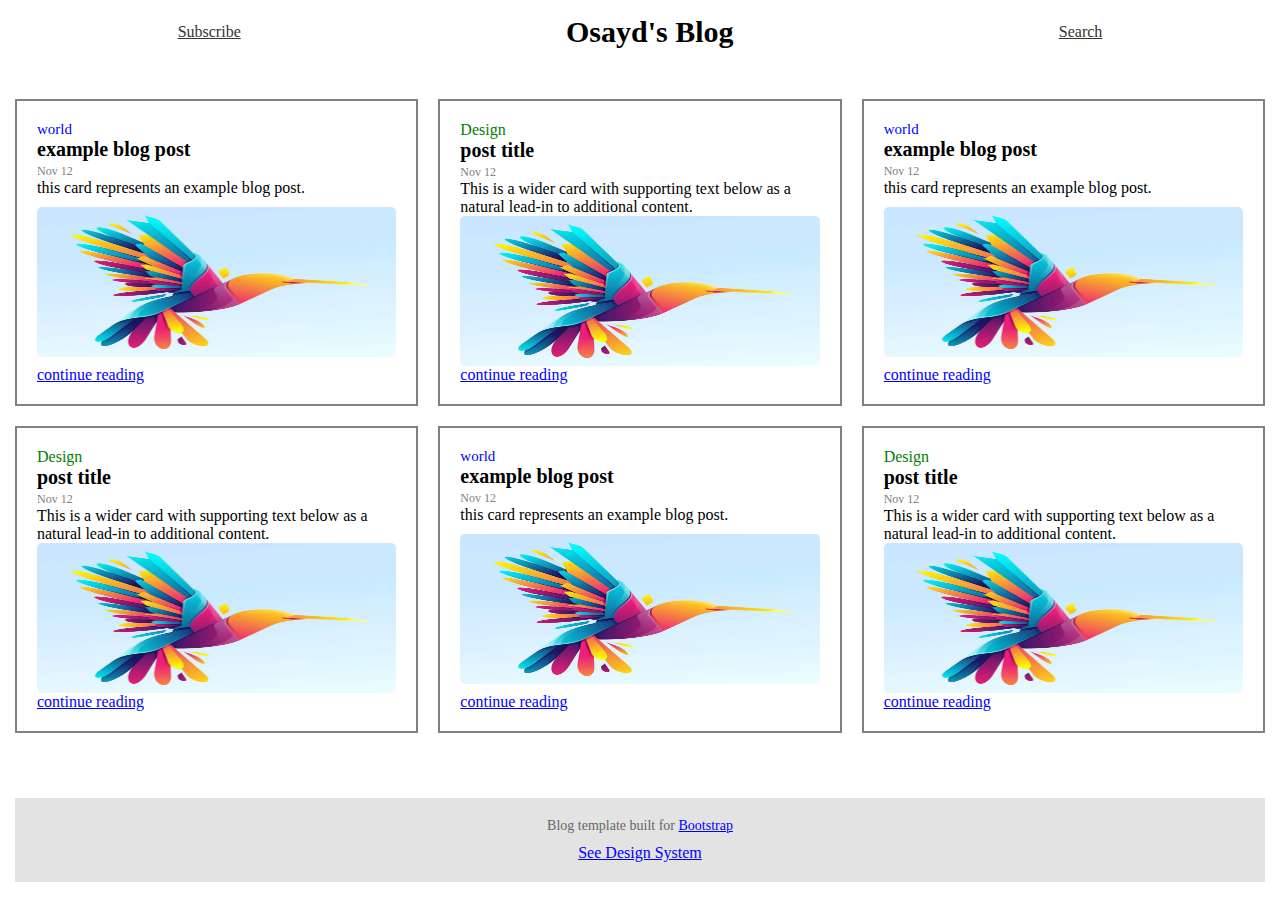
<file: index.html>
<!DOCTYPE html>
<html lang="en">
<head>
    <meta charset="UTF-8">
    <meta name="viewport" content="width=device-width, initial-scale=1.0">
    <link rel="stylesheet" href="./assets/css/main.css">
    <title>Document</title>
</head>
<body>
    <main>
        <div class="container">
            <nav class="navbar">
                <ul>
                    <li><a href="#">Subscribe</a></li>
                    <li class="title">Osayd's Blog</li>
                    <li><a href="#">Search</a></li>
                </ul>
            </nav>
            <section class="blogs size">
                <div class="blog">
                    <div class="info">
                        <p class="world">world</p>
                        <h2>example blog post</h2>
                        <span class="date">Nov 12</span>
                        <p>this card represents an example blog post.</p>
                    </div>
                    <img src="./assets/imgs/sample.jpg" alt="sample">
                    <a href="./assets/pages/page1.html" class="btn">continue reading</a>
                </div>
                <div class="blog size">
                    <div class="info">
                        <p class="Design">Design</p>
                        <h2>post title</h2>
                        <span class="date">Nov 12</span>
                        <p>This is a wider card with supporting text below as a natural lead-in to additional content.</p>
                    </div>
                    <img src="./assets/imgs/sample.jpg" alt="sample">
                    <a href="./assets/pages/page2.html" class="btn">continue reading</a>
                </div>
                <div class="blog size">
                    <div class="info">
                        <p class="world">world</p>
                        <h2>example blog post</h2>
                        <span class="date">Nov 12</span>
                        <p>this card represents an example blog post.</p>
                    </div>
                    <img src="./assets/imgs/sample.jpg" alt="sample">
                    <a href="./assets/pages/page3.html" class="btn">continue reading</a>
                </div>
                <div class="blog size">
                    <div class="info">
                        <p class="Design">Design</p>
                        <h2>post title</h2>
                        <span class="date">Nov 12</span>
                        <p>This is a wider card with supporting text below as a natural lead-in to additional content.</p>
                    </div>
                    <img src="./assets/imgs/sample.jpg" alt="sample">
                    <a href="./assets/pages/page4.html" class="btn">continue reading</a>
                </div>
                <div class="blog size">
                    <div class="info">
                        <p class="world">world</p>
                        <h2>example blog post</h2>
                        <span class="date">Nov 12</span>
                        <p>this card represents an example blog post.</p>
                    </div>
                    <img src="./assets/imgs/sample.jpg" alt="sample">
                    <a href="./assets/pages/page5.html" class="btn">continue reading</a>
                </div>
                <div class="blog size">
                    <div class="info">
                        <p class="Design">Design</p>
                        <h2>post title</h2>
                        <span class="date">Nov 12</span>
                        <p>This is a wider card with supporting text below as a natural lead-in to additional content.</p>
                    </div>
                    <img src="./assets/imgs/sample.jpg" alt="sample">
                    <a href="./assets/pages/page6.html" class="btn">continue reading</a>
                </div>
            </section>
            <footer>
                <p>
                    Blog template built for <a href="#">Bootstrap</a>
                </p>
                <a href="#">See Design System</a>
            </footer>
        </div>
    </main>
</body>
</html>
</file>
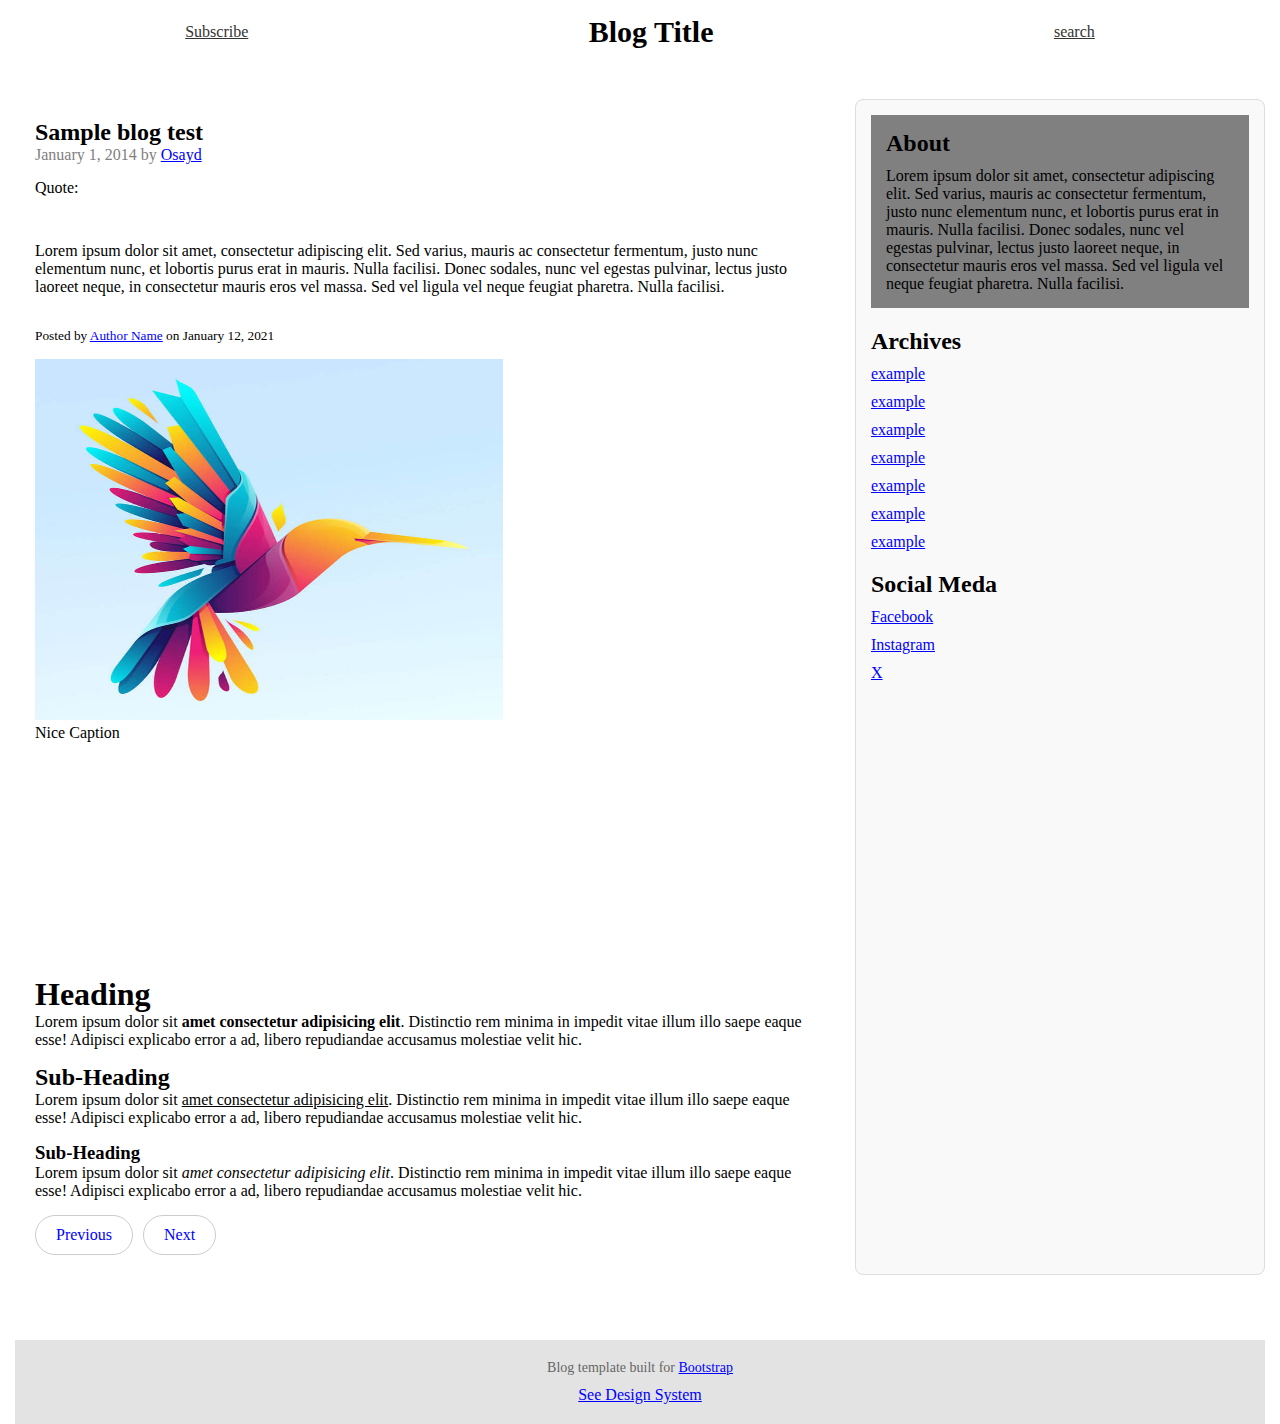
<file: assets/pages/page1.html>
<!DOCTYPE html>
<html lang="en">
<head>
    <meta charset="UTF-8">
    <meta name="viewport" content="width=device-width, initial-scale=1.0">
    <link rel="stylesheet" href="../css/main.css">
    <title>Blog Details</title>
</head>
<body>
    <div class="container">
        <nav class="navbar">
            <ul>
                <li><a href="#">Subscribe</a></li>
                <li class="title">Blog Title</li>
                <li><a href="#">search</a></li>
            </ul>
        </nav>
        <div class="blog-details">
            <section class="start">
                <div class="title">
                    <h2>
                        Sample blog test
                    </h2>
                    <span>
                        January 1, 2014 by <a href="#">Osayd</a>
                    </span>
                </div>
                <p> Quote:</p>
                <p><blockquote cite="www.google.com"></blockquote>
                     Lorem ipsum dolor sit amet, consectetur adipiscing elit. Sed varius, mauris ac consectetur fermentum, justo nunc elementum nunc, et lobortis purus erat in mauris. Nulla facilisi. Donec sodales, nunc vel egestas pulvinar, lectus justo laoreet neque, in consectetur mauris eros vel massa. Sed vel ligula vel neque feugiat pharetra. Nulla facilisi.
                </blockquote>
                </p>
                <p>
                    <small>Posted by <a href="#">Author Name</a> on January 12, 2021</small>
                </p>
                <figure>
                    <img src="../imgs/sample.jpg" alt="sample" width="60%" height="60%">
                    <figcaption>Nice Caption</figcaption>
                  </figure>
                <div class="heading">
                    <h1>
                        Heading
                    </h1>
                    <p>Lorem ipsum dolor sit <b>amet consectetur adipisicing elit</b>. Distinctio rem minima in impedit vitae illum illo saepe eaque esse! Adipisci explicabo error a ad, libero repudiandae accusamus molestiae velit hic.</p>
                </div>
                <div class="subheading">
                    <h2>
                        Sub-Heading
                    </h2>
                    <p>Lorem ipsum dolor sit <u>amet consectetur adipisicing elit</u>. Distinctio rem minima in impedit vitae illum illo saepe eaque esse! Adipisci explicabo error a ad, libero repudiandae accusamus molestiae velit hic.</p>
                </div>
                <div class="subheading">
                    <h3>
                        Sub-Heading
                    </h3>
                    <p>Lorem ipsum dolor sit <em>amet consectetur adipisicing elit</em>. Distinctio rem minima in impedit vitae illum illo saepe eaque esse! Adipisci explicabo error a ad, libero repudiandae accusamus molestiae velit hic.</p>
                </div>
                <div class="controll">
                    <a href="../../index.html" class="prev">Previous</a>
                    <a href="page2.html" class="next">Next</a>
                </div>
            </section>
            <aside class="end">
                <div class="about">
                    <h2>
                        About
                    </h2>
                    <p>
                        Lorem ipsum dolor sit amet, consectetur adipiscing elit. Sed varius, mauris ac consectetur fermentum, justo nunc elementum nunc, et lobortis purus erat in mauris. Nulla facilisi. Donec sodales, nunc vel egestas pulvinar, lectus justo laoreet neque, in consectetur mauris eros vel massa. Sed vel ligula vel neque feugiat pharetra. Nulla facilisi.
                    </p>
                </div>
                <div class="archives">
                    <h2>
                        Archives
                    </h2>
                    <a href="#">example</a>
                    <a href="#">example</a>
                    <a href="#">example</a>
                    <a href="#">example</a>
                    <a href="#">example</a>
                    <a href="#">example</a>
                    <a href="#">example</a>
                </div>
                <div class="else">
                    <h2>
                        Social Meda
                    </h2>
                    <a href="www.Facebook.com">Facebook</a>
                    <a href="www.Instagram.com">Instagram</a>
                    <a href="www.x.com">X</a>
                </div>
            </aside>
        </div>
        <footer>
            <p>
                Blog template built for <a href="#">Bootstrap</a>
            </p>
            <a href="#">See Design System</a>
        </footer>
    </div>
</body>
</html>
</file>
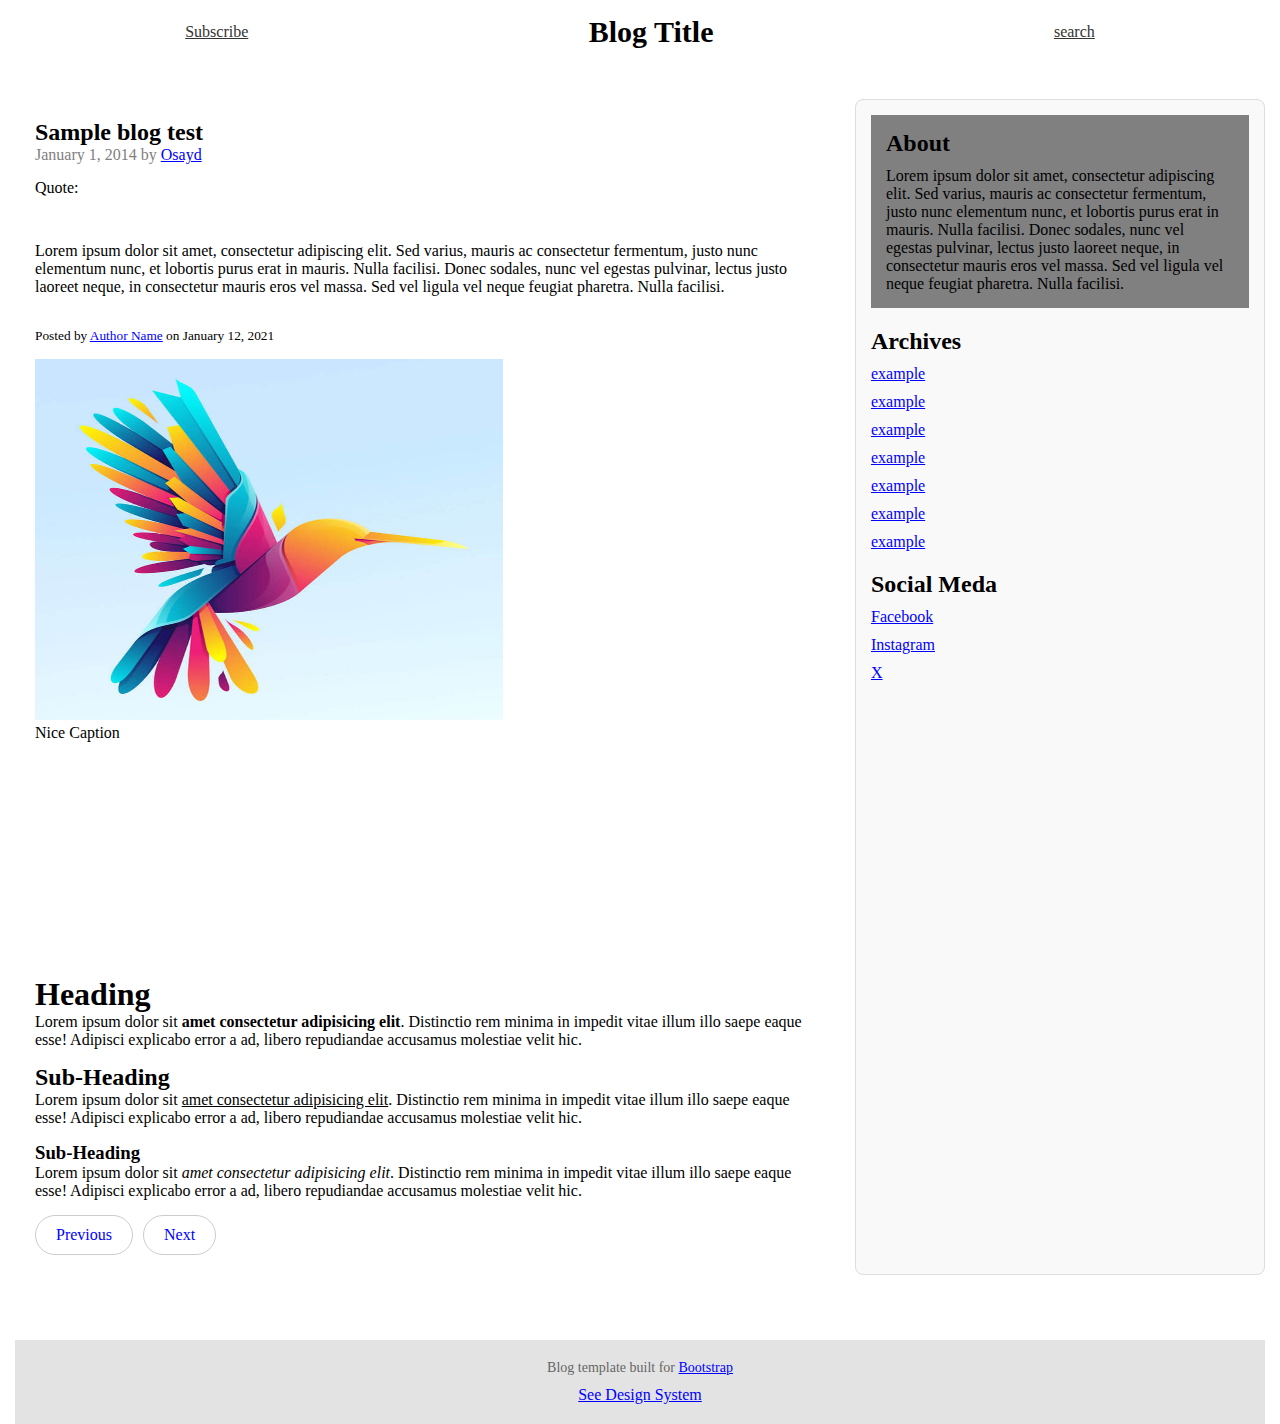
<file: assets/pages/page2.html>
<!DOCTYPE html>
<html lang="en">
<head>
    <meta charset="UTF-8">
    <meta name="viewport" content="width=device-width, initial-scale=1.0">
    <link rel="stylesheet" href="../css/main.css">
    <title>Blog Details</title>
</head>
<body>
    <div class="container">
        <nav class="navbar">
            <ul>
                <li><a href="#">Subscribe</a></li>
                <li class="title">Blog Title</li>
                <li><a href="#">search</a></li>
            </ul>
        </nav>
        <div class="blog-details">
            <section class="start">
                <div class="title">
                    <h2>
                        Sample blog test
                    </h2>
                    <span>
                        January 1, 2014 by <a href="#">Osayd</a>
                    </span>
                </div>
                <p> Quote:</p>
                <p><blockquote cite="www.google.com"></blockquote>
                     Lorem ipsum dolor sit amet, consectetur adipiscing elit. Sed varius, mauris ac consectetur fermentum, justo nunc elementum nunc, et lobortis purus erat in mauris. Nulla facilisi. Donec sodales, nunc vel egestas pulvinar, lectus justo laoreet neque, in consectetur mauris eros vel massa. Sed vel ligula vel neque feugiat pharetra. Nulla facilisi.
                </blockquote>
                </p>
                <p>
                    <small>Posted by <a href="#">Author Name</a> on January 12, 2021</small>
                </p>
                <figure>
                    <img src="../imgs/sample.jpg" alt="sample" width="60%" height="60%">
                    <figcaption>Nice Caption</figcaption>
                  </figure>
                <div class="heading">
                    <h1>
                        Heading
                    </h1>
                    <p>Lorem ipsum dolor sit <b>amet consectetur adipisicing elit</b>. Distinctio rem minima in impedit vitae illum illo saepe eaque esse! Adipisci explicabo error a ad, libero repudiandae accusamus molestiae velit hic.</p>
                </div>
                <div class="subheading">
                    <h2>
                        Sub-Heading
                    </h2>
                    <p>Lorem ipsum dolor sit <u>amet consectetur adipisicing elit</u>. Distinctio rem minima in impedit vitae illum illo saepe eaque esse! Adipisci explicabo error a ad, libero repudiandae accusamus molestiae velit hic.</p>
                </div>
                <div class="subheading">
                    <h3>
                        Sub-Heading
                    </h3>
                    <p>Lorem ipsum dolor sit <em>amet consectetur adipisicing elit</em>. Distinctio rem minima in impedit vitae illum illo saepe eaque esse! Adipisci explicabo error a ad, libero repudiandae accusamus molestiae velit hic.</p>
                </div>
                <div class="controll">
                    <a href="page1.html" class="prev">Previous</a>
                    <a href="page3.html" class="next">Next</a>
                </div>
            </section>
            <aside class="end">
                <div class="about">
                    <h2>
                        About
                    </h2>
                    <p>
                        Lorem ipsum dolor sit amet, consectetur adipiscing elit. Sed varius, mauris ac consectetur fermentum, justo nunc elementum nunc, et lobortis purus erat in mauris. Nulla facilisi. Donec sodales, nunc vel egestas pulvinar, lectus justo laoreet neque, in consectetur mauris eros vel massa. Sed vel ligula vel neque feugiat pharetra. Nulla facilisi.
                    </p>
                </div>
                <div class="archives">
                    <h2>
                        Archives
                    </h2>
                    <a href="#">example</a>
                    <a href="#">example</a>
                    <a href="#">example</a>
                    <a href="#">example</a>
                    <a href="#">example</a>
                    <a href="#">example</a>
                    <a href="#">example</a>
                </div>
                <div class="else">
                    <h2>
                        Social Meda
                    </h2>
                    <a href="www.Facebook.com">Facebook</a>
                    <a href="www.Instagram.com">Instagram</a>
                    <a href="www.x.com">X</a>
                </div>
            </aside>
        </div>
        <footer>
            <p>
                Blog template built for <a href="#">Bootstrap</a>
            </p>
            <a href="#">See Design System</a>
        </footer>
    </div>
</body>
</html>
</file>
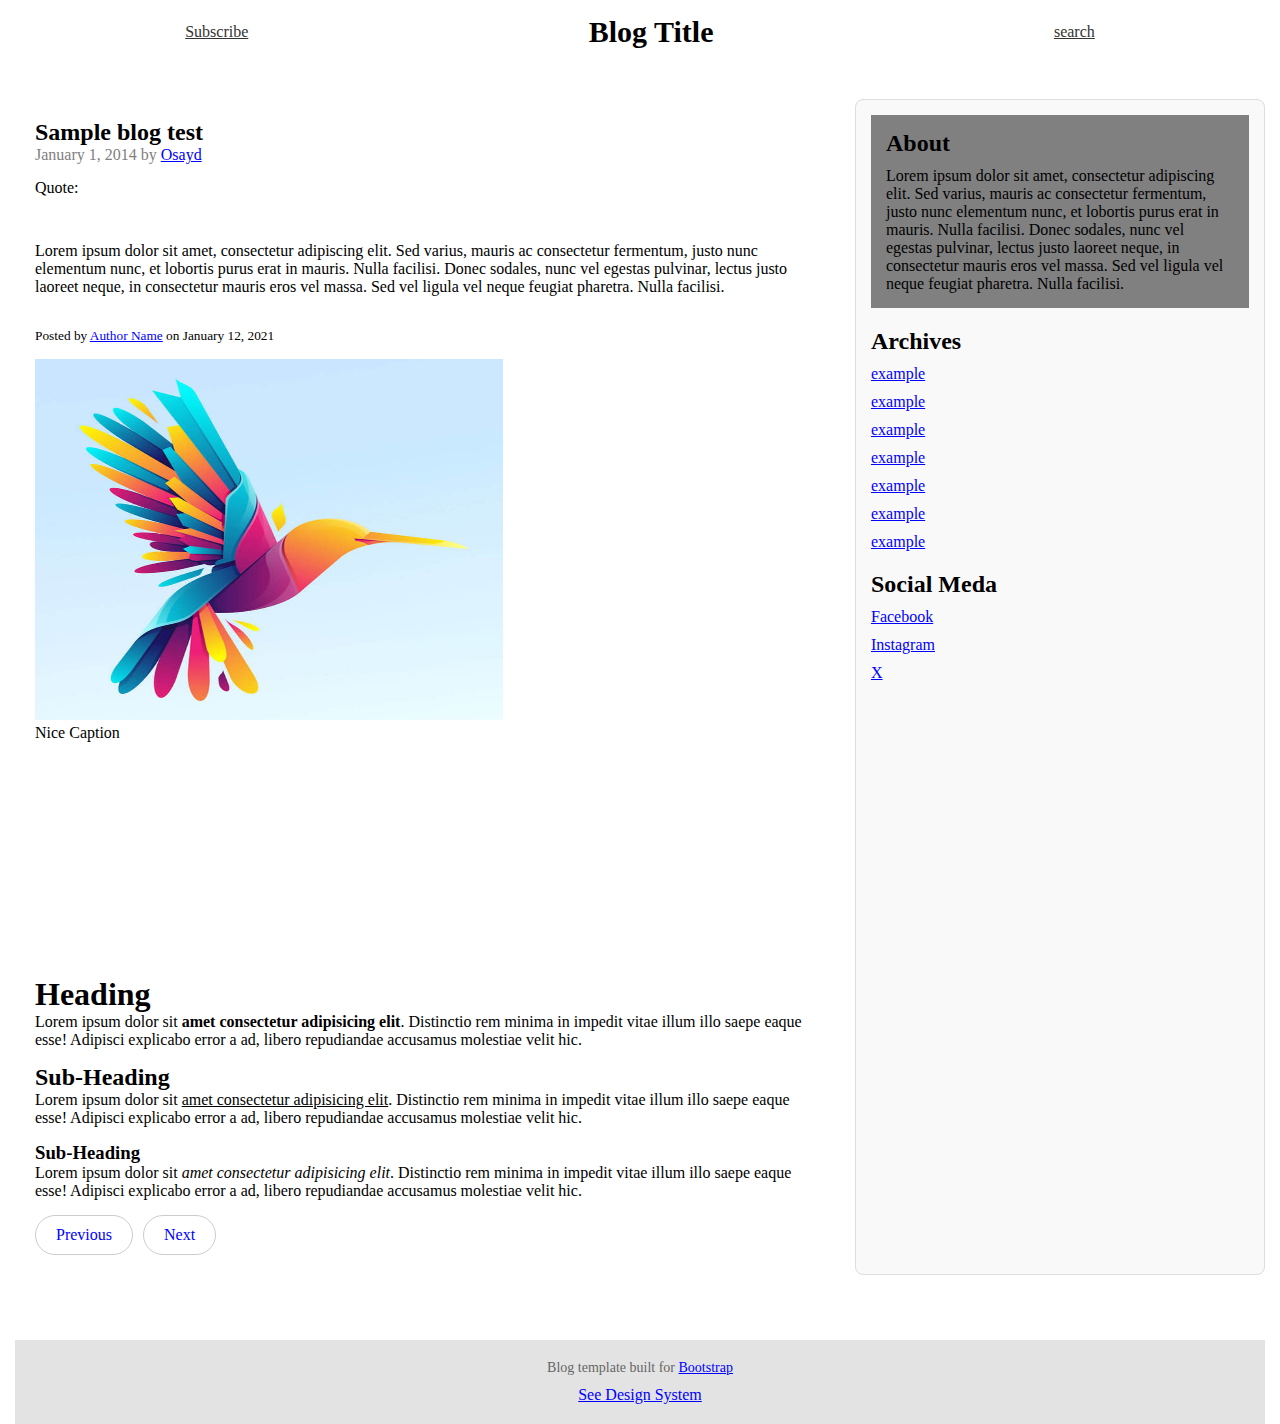
<file: assets/pages/page3.html>
<!DOCTYPE html>
<html lang="en">
<head>
    <meta charset="UTF-8">
    <meta name="viewport" content="width=device-width, initial-scale=1.0">
    <link rel="stylesheet" href="../css/main.css">
    <title>Blog Details</title>
</head>
<body>
    <div class="container">
        <nav class="navbar">
            <ul>
                <li><a href="#">Subscribe</a></li>
                <li class="title">Blog Title</li>
                <li><a href="#">search</a></li>
            </ul>
        </nav>
        <div class="blog-details">
            <section class="start">
                <div class="title">
                    <h2>
                        Sample blog test
                    </h2>
                    <span>
                        January 1, 2014 by <a href="#">Osayd</a>
                    </span>
                </div>
                <p> Quote:</p>
                <p><blockquote cite="www.google.com"></blockquote>
                     Lorem ipsum dolor sit amet, consectetur adipiscing elit. Sed varius, mauris ac consectetur fermentum, justo nunc elementum nunc, et lobortis purus erat in mauris. Nulla facilisi. Donec sodales, nunc vel egestas pulvinar, lectus justo laoreet neque, in consectetur mauris eros vel massa. Sed vel ligula vel neque feugiat pharetra. Nulla facilisi.
                </blockquote>
                </p>
                <p>
                    <small>Posted by <a href="#">Author Name</a> on January 12, 2021</small>
                </p>
                <figure>
                    <img src="../imgs/sample.jpg" alt="sample" width="60%" height="60%">
                    <figcaption>Nice Caption</figcaption>
                  </figure>
                <div class="heading">
                    <h1>
                        Heading
                    </h1>
                    <p>Lorem ipsum dolor sit <b>amet consectetur adipisicing elit</b>. Distinctio rem minima in impedit vitae illum illo saepe eaque esse! Adipisci explicabo error a ad, libero repudiandae accusamus molestiae velit hic.</p>
                </div>
                <div class="subheading">
                    <h2>
                        Sub-Heading
                    </h2>
                    <p>Lorem ipsum dolor sit <u>amet consectetur adipisicing elit</u>. Distinctio rem minima in impedit vitae illum illo saepe eaque esse! Adipisci explicabo error a ad, libero repudiandae accusamus molestiae velit hic.</p>
                </div>
                <div class="subheading">
                    <h3>
                        Sub-Heading
                    </h3>
                    <p>Lorem ipsum dolor sit <em>amet consectetur adipisicing elit</em>. Distinctio rem minima in impedit vitae illum illo saepe eaque esse! Adipisci explicabo error a ad, libero repudiandae accusamus molestiae velit hic.</p>
                </div>
                <div class="controll">
                    <a href="page2.html" class="prev">Previous</a>
                    <a href="page4.html" class="next">Next</a>
                </div>
            </section>
            <aside class="end">
                <div class="about">
                    <h2>
                        About
                    </h2>
                    <p>
                        Lorem ipsum dolor sit amet, consectetur adipiscing elit. Sed varius, mauris ac consectetur fermentum, justo nunc elementum nunc, et lobortis purus erat in mauris. Nulla facilisi. Donec sodales, nunc vel egestas pulvinar, lectus justo laoreet neque, in consectetur mauris eros vel massa. Sed vel ligula vel neque feugiat pharetra. Nulla facilisi.
                    </p>
                </div>
                <div class="archives">
                    <h2>
                        Archives
                    </h2>
                    <a href="#">example</a>
                    <a href="#">example</a>
                    <a href="#">example</a>
                    <a href="#">example</a>
                    <a href="#">example</a>
                    <a href="#">example</a>
                    <a href="#">example</a>
                </div>
                <div class="else">
                    <h2>
                        Social Meda
                    </h2>
                    <a href="www.Facebook.com">Facebook</a>
                    <a href="www.Instagram.com">Instagram</a>
                    <a href="www.x.com">X</a>
                </div>
            </aside>
        </div>
        <footer>
            <p>
                Blog template built for <a href="#">Bootstrap</a>
            </p>
            <a href="#">See Design System</a>
        </footer>
    </div>
</body>
</html>
</file>
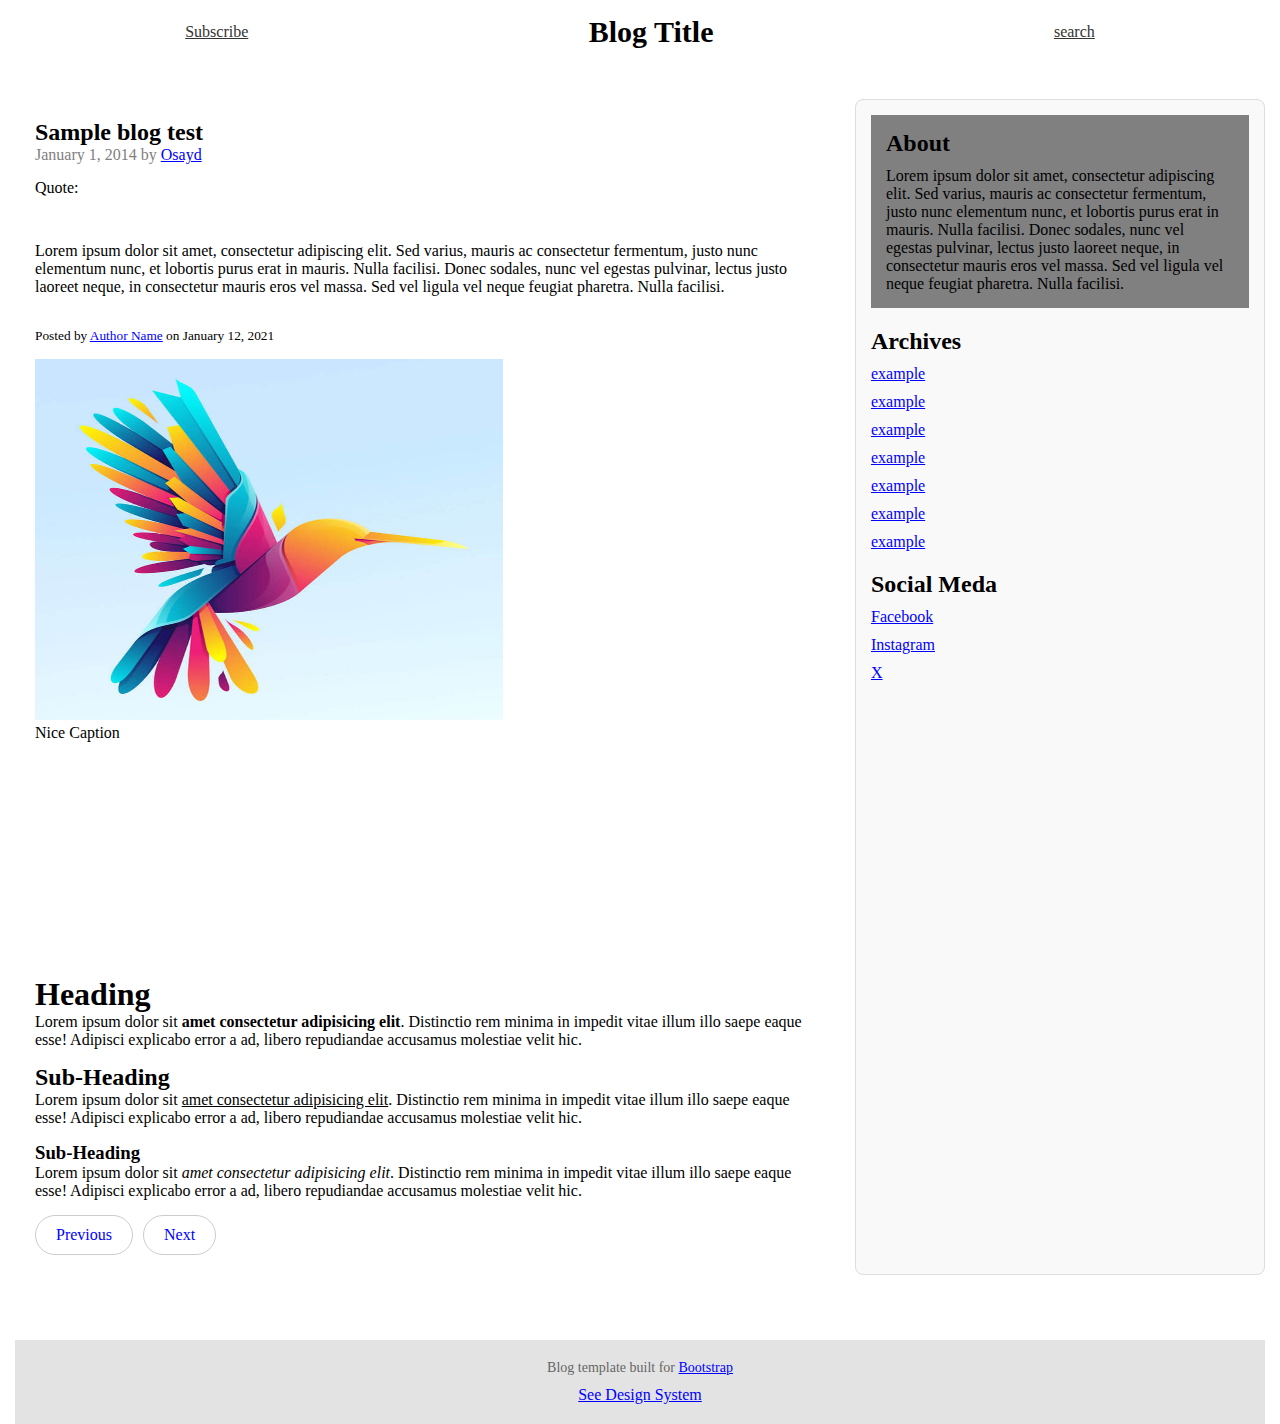
<file: assets/pages/page4.html>
<!DOCTYPE html>
<html lang="en">
<head>
    <meta charset="UTF-8">
    <meta name="viewport" content="width=device-width, initial-scale=1.0">
    <link rel="stylesheet" href="../css/main.css">
    <title>Blog Details</title>
</head>
<body>
    <div class="container">
        <nav class="navbar">
            <ul>
                <li><a href="#">Subscribe</a></li>
                <li class="title">Blog Title</li>
                <li><a href="#">search</a></li>
            </ul>
        </nav>
        <div class="blog-details">
            <section class="start">
                <div class="title">
                    <h2>
                        Sample blog test
                    </h2>
                    <span>
                        January 1, 2014 by <a href="#">Osayd</a>
                    </span>
                </div>
                <p> Quote:</p>
                <p><blockquote cite="www.google.com"></blockquote>
                     Lorem ipsum dolor sit amet, consectetur adipiscing elit. Sed varius, mauris ac consectetur fermentum, justo nunc elementum nunc, et lobortis purus erat in mauris. Nulla facilisi. Donec sodales, nunc vel egestas pulvinar, lectus justo laoreet neque, in consectetur mauris eros vel massa. Sed vel ligula vel neque feugiat pharetra. Nulla facilisi.
                </blockquote>
                </p>
                <p>
                    <small>Posted by <a href="#">Author Name</a> on January 12, 2021</small>
                </p>
                <figure>
                    <img src="../imgs/sample.jpg" alt="sample" width="60%" height="60%">
                    <figcaption>Nice Caption</figcaption>
                  </figure>
                <div class="heading">
                    <h1>
                        Heading
                    </h1>
                    <p>Lorem ipsum dolor sit <b>amet consectetur adipisicing elit</b>. Distinctio rem minima in impedit vitae illum illo saepe eaque esse! Adipisci explicabo error a ad, libero repudiandae accusamus molestiae velit hic.</p>
                </div>
                <div class="subheading">
                    <h2>
                        Sub-Heading
                    </h2>
                    <p>Lorem ipsum dolor sit <u>amet consectetur adipisicing elit</u>. Distinctio rem minima in impedit vitae illum illo saepe eaque esse! Adipisci explicabo error a ad, libero repudiandae accusamus molestiae velit hic.</p>
                </div>
                <div class="subheading">
                    <h3>
                        Sub-Heading
                    </h3>
                    <p>Lorem ipsum dolor sit <em>amet consectetur adipisicing elit</em>. Distinctio rem minima in impedit vitae illum illo saepe eaque esse! Adipisci explicabo error a ad, libero repudiandae accusamus molestiae velit hic.</p>
                </div>
                <div class="controll">
                    <a href="page3.html" class="prev">Previous</a>
                    <a href="page5.html" class="next">Next</a>
                </div>
            </section>
            <aside class="end">
                <div class="about">
                    <h2>
                        About
                    </h2>
                    <p>
                        Lorem ipsum dolor sit amet, consectetur adipiscing elit. Sed varius, mauris ac consectetur fermentum, justo nunc elementum nunc, et lobortis purus erat in mauris. Nulla facilisi. Donec sodales, nunc vel egestas pulvinar, lectus justo laoreet neque, in consectetur mauris eros vel massa. Sed vel ligula vel neque feugiat pharetra. Nulla facilisi.
                    </p>
                </div>
                <div class="archives">
                    <h2>
                        Archives
                    </h2>
                    <a href="#">example</a>
                    <a href="#">example</a>
                    <a href="#">example</a>
                    <a href="#">example</a>
                    <a href="#">example</a>
                    <a href="#">example</a>
                    <a href="#">example</a>
                </div>
                <div class="else">
                    <h2>
                        Social Meda
                    </h2>
                    <a href="www.Facebook.com">Facebook</a>
                    <a href="www.Instagram.com">Instagram</a>
                    <a href="www.x.com">X</a>
                </div>
            </aside>
        </div>
        <footer>
            <p>
                Blog template built for <a href="#">Bootstrap</a>
            </p>
            <a href="#">See Design System</a>
        </footer>
    </div>
</body>
</html>
</file>
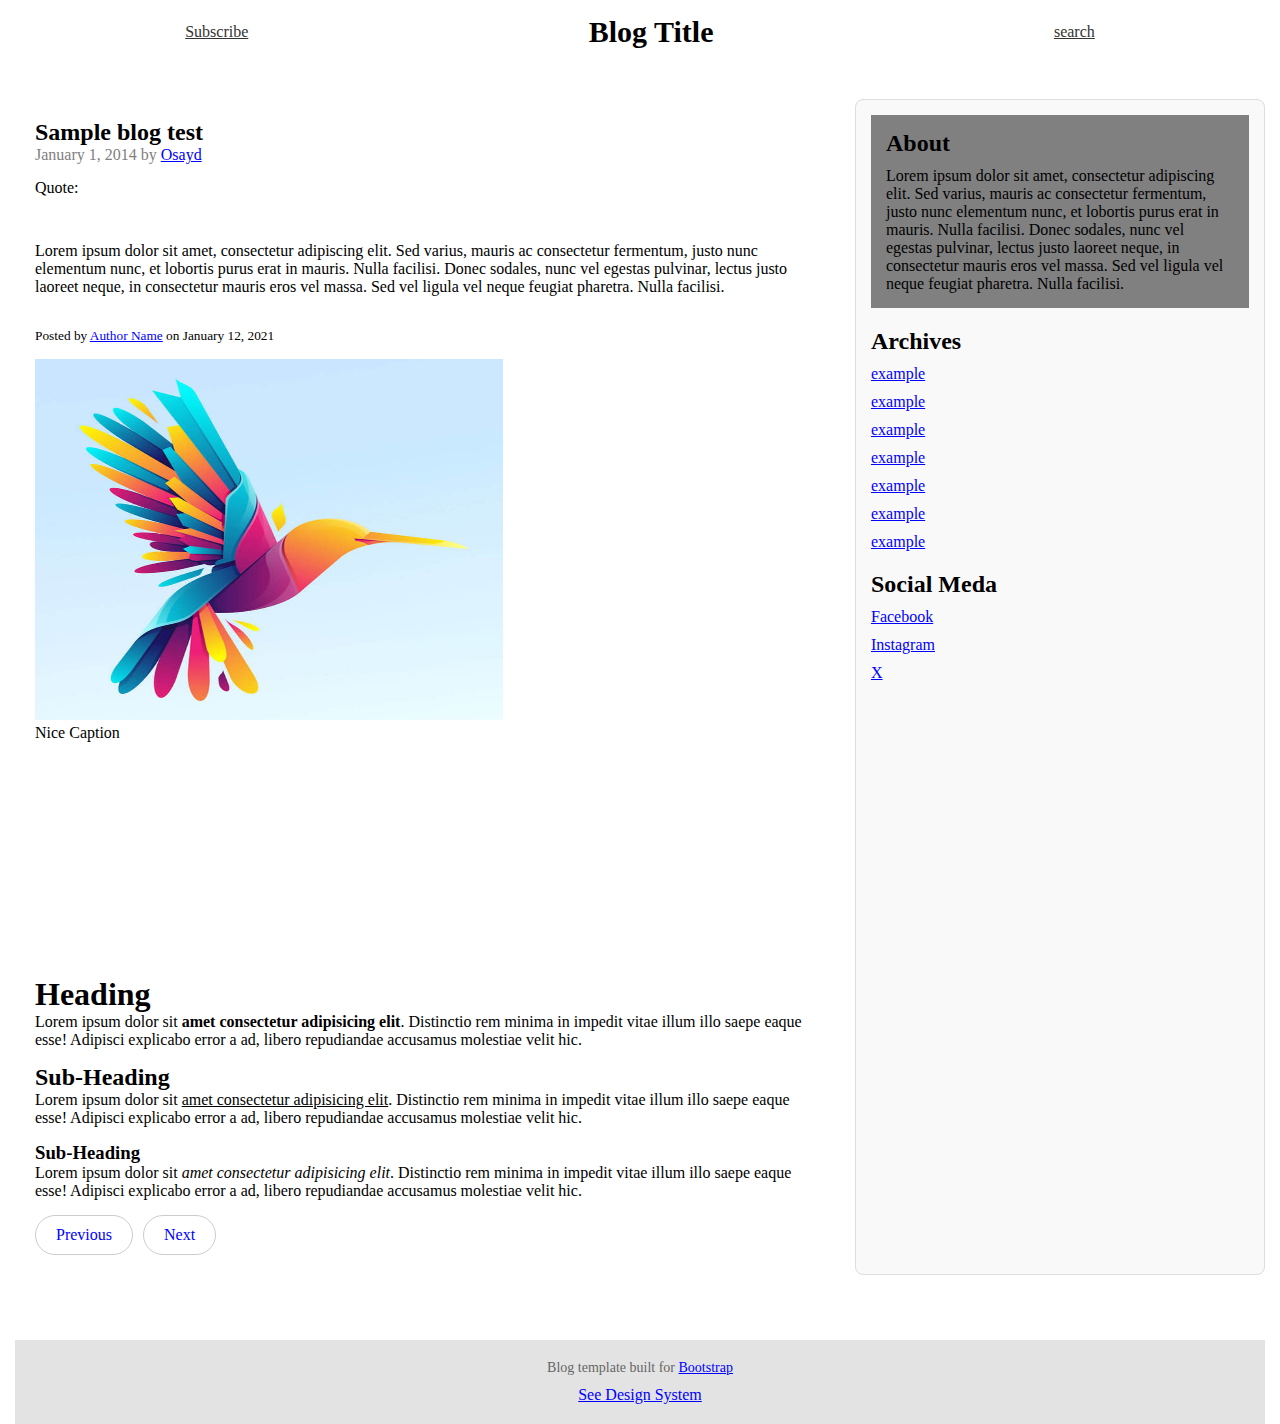
<file: assets/pages/page5.html>
<!DOCTYPE html>
<html lang="en">
<head>
    <meta charset="UTF-8">
    <meta name="viewport" content="width=device-width, initial-scale=1.0">
    <link rel="stylesheet" href="../css/main.css">
    <title>Blog Details</title>
</head>
<body>
    <div class="container">
        <nav class="navbar">
            <ul>
                <li><a href="#">Subscribe</a></li>
                <li class="title">Blog Title</li>
                <li><a href="#">search</a></li>
            </ul>
        </nav>
        <div class="blog-details">
            <section class="start">
                <div class="title">
                    <h2>
                        Sample blog test
                    </h2>
                    <span>
                        January 1, 2014 by <a href="#">Osayd</a>
                    </span>
                </div>
                <p> Quote:</p>
                <p><blockquote cite="www.google.com"></blockquote>
                     Lorem ipsum dolor sit amet, consectetur adipiscing elit. Sed varius, mauris ac consectetur fermentum, justo nunc elementum nunc, et lobortis purus erat in mauris. Nulla facilisi. Donec sodales, nunc vel egestas pulvinar, lectus justo laoreet neque, in consectetur mauris eros vel massa. Sed vel ligula vel neque feugiat pharetra. Nulla facilisi.
                </blockquote>
                </p>
                <p>
                    <small>Posted by <a href="#">Author Name</a> on January 12, 2021</small>
                </p>
                <figure>
                    <img src="../imgs/sample.jpg" alt="sample" width="60%" height="60%">
                    <figcaption>Nice Caption</figcaption>
                  </figure>
                <div class="heading">
                    <h1>
                        Heading
                    </h1>
                    <p>Lorem ipsum dolor sit <b>amet consectetur adipisicing elit</b>. Distinctio rem minima in impedit vitae illum illo saepe eaque esse! Adipisci explicabo error a ad, libero repudiandae accusamus molestiae velit hic.</p>
                </div>
                <div class="subheading">
                    <h2>
                        Sub-Heading
                    </h2>
                    <p>Lorem ipsum dolor sit <u>amet consectetur adipisicing elit</u>. Distinctio rem minima in impedit vitae illum illo saepe eaque esse! Adipisci explicabo error a ad, libero repudiandae accusamus molestiae velit hic.</p>
                </div>
                <div class="subheading">
                    <h3>
                        Sub-Heading
                    </h3>
                    <p>Lorem ipsum dolor sit <em>amet consectetur adipisicing elit</em>. Distinctio rem minima in impedit vitae illum illo saepe eaque esse! Adipisci explicabo error a ad, libero repudiandae accusamus molestiae velit hic.</p>
                </div>
                <div class="controll">
                    <a href="page4.html" class="prev">Previous</a>
                    <a href="page6.html" class="next">Next</a>
                </div>
            </section>
            <aside class="end">
                <div class="about">
                    <h2>
                        About
                    </h2>
                    <p>
                        Lorem ipsum dolor sit amet, consectetur adipiscing elit. Sed varius, mauris ac consectetur fermentum, justo nunc elementum nunc, et lobortis purus erat in mauris. Nulla facilisi. Donec sodales, nunc vel egestas pulvinar, lectus justo laoreet neque, in consectetur mauris eros vel massa. Sed vel ligula vel neque feugiat pharetra. Nulla facilisi.
                    </p>
                </div>
                <div class="archives">
                    <h2>
                        Archives
                    </h2>
                    <a href="#">example</a>
                    <a href="#">example</a>
                    <a href="#">example</a>
                    <a href="#">example</a>
                    <a href="#">example</a>
                    <a href="#">example</a>
                    <a href="#">example</a>
                </div>
                <div class="else">
                    <h2>
                        Social Meda
                    </h2>
                    <a href="www.Facebook.com">Facebook</a>
                    <a href="www.Instagram.com">Instagram</a>
                    <a href="www.x.com">X</a>
                </div>
            </aside>
        </div>
        <footer>
            <p>
                Blog template built for <a href="#">Bootstrap</a>
            </p>
            <a href="#">See Design System</a>
        </footer>
    </div>
</body>
</html>
</file>
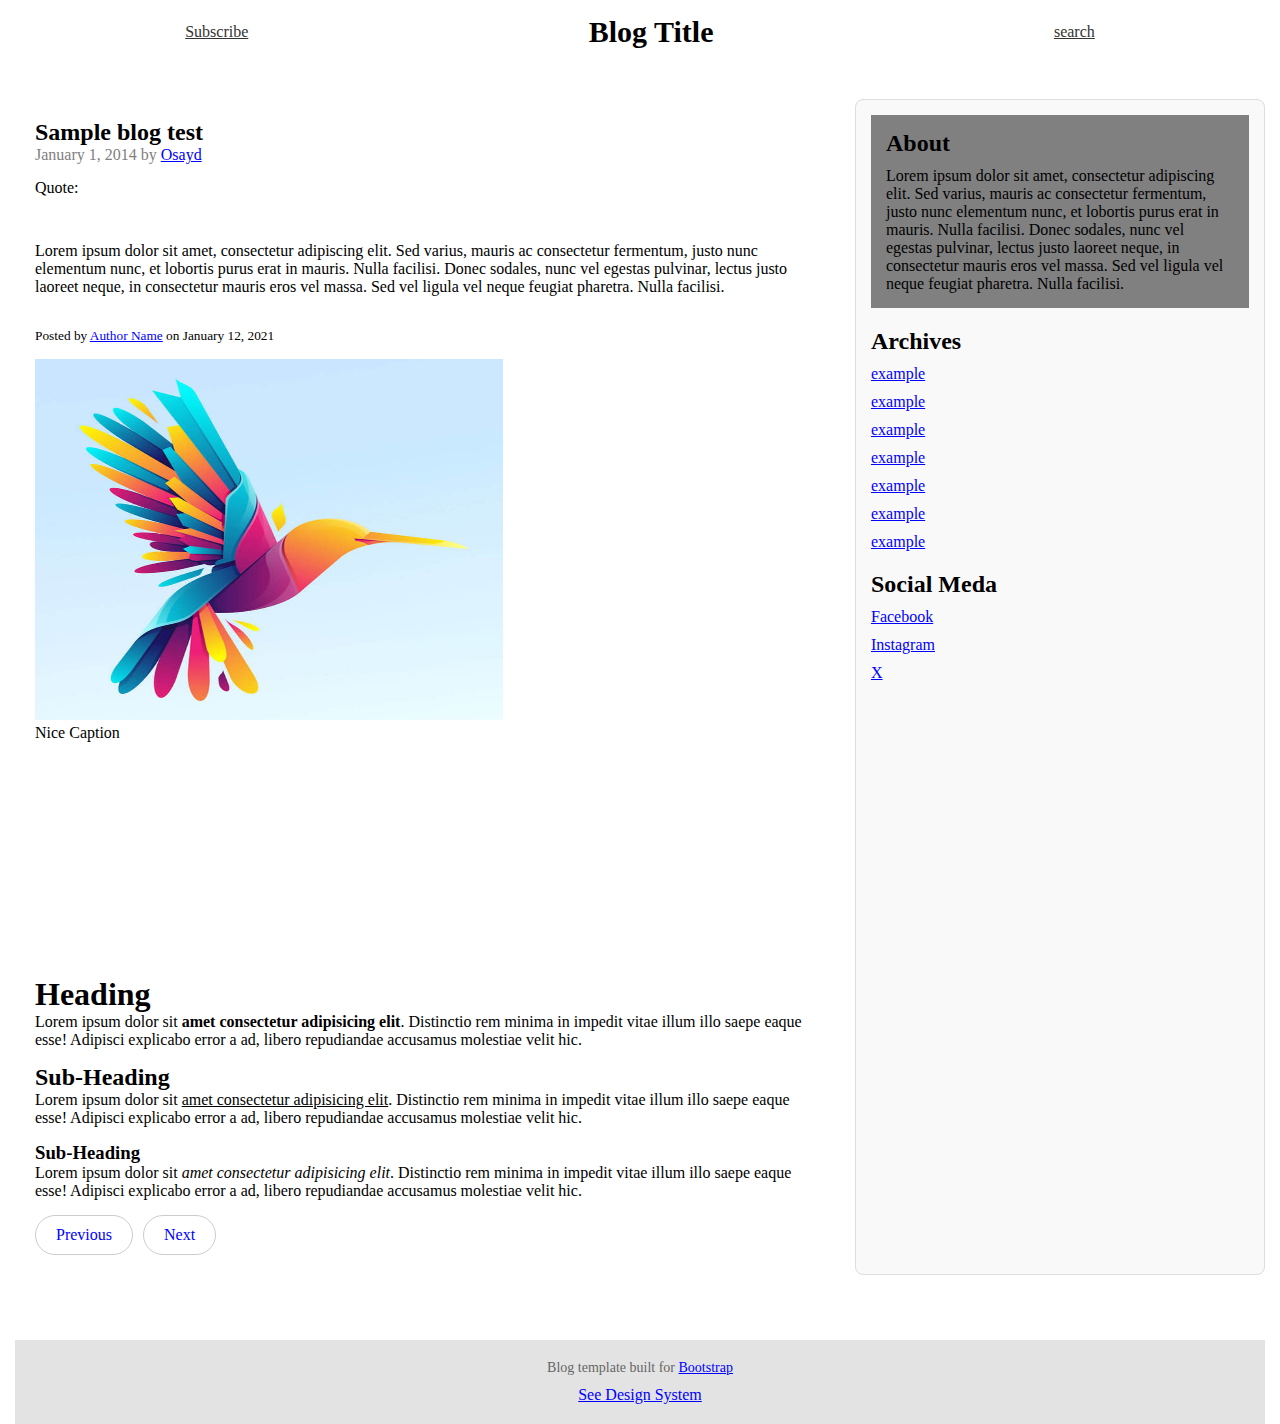
<file: assets/pages/page6.html>
<!DOCTYPE html>
<html lang="en">
<head>
    <meta charset="UTF-8">
    <meta name="viewport" content="width=device-width, initial-scale=1.0">
    <link rel="stylesheet" href="../css/main.css">
    <title>Blog Details</title>
</head>
<body>
    <div class="container">
        <nav class="navbar">
            <ul>
                <li><a href="#">Subscribe</a></li>
                <li class="title">Blog Title</li>
                <li><a href="#">search</a></li>
            </ul>
        </nav>
        <div class="blog-details">
            <section class="start">
                <div class="title">
                    <h2>
                        Sample blog test
                    </h2>
                    <span>
                        January 1, 2014 by <a href="#">Osayd</a>
                    </span>
                </div>
                <p> Quote:</p>
                <p><blockquote cite="www.google.com"></blockquote>
                     Lorem ipsum dolor sit amet, consectetur adipiscing elit. Sed varius, mauris ac consectetur fermentum, justo nunc elementum nunc, et lobortis purus erat in mauris. Nulla facilisi. Donec sodales, nunc vel egestas pulvinar, lectus justo laoreet neque, in consectetur mauris eros vel massa. Sed vel ligula vel neque feugiat pharetra. Nulla facilisi.
                </blockquote>
                </p>
                <p>
                    <small>Posted by <a href="#">Author Name</a> on January 12, 2021</small>
                </p>
                <figure>
                    <img src="../imgs/sample.jpg" alt="sample" width="60%" height="60%">
                    <figcaption>Nice Caption</figcaption>
                  </figure>
                <div class="heading">
                    <h1>
                        Heading
                    </h1>
                    <p>Lorem ipsum dolor sit <b>amet consectetur adipisicing elit</b>. Distinctio rem minima in impedit vitae illum illo saepe eaque esse! Adipisci explicabo error a ad, libero repudiandae accusamus molestiae velit hic.</p>
                </div>
                <div class="subheading">
                    <h2>
                        Sub-Heading
                    </h2>
                    <p>Lorem ipsum dolor sit <u>amet consectetur adipisicing elit</u>. Distinctio rem minima in impedit vitae illum illo saepe eaque esse! Adipisci explicabo error a ad, libero repudiandae accusamus molestiae velit hic.</p>
                </div>
                <div class="subheading">
                    <h3>
                        Sub-Heading
                    </h3>
                    <p>Lorem ipsum dolor sit <em>amet consectetur adipisicing elit</em>. Distinctio rem minima in impedit vitae illum illo saepe eaque esse! Adipisci explicabo error a ad, libero repudiandae accusamus molestiae velit hic.</p>
                </div>
                <div class="controll">
                    <a href="page5.html" class="prev">Previous</a>
                    <a href="../../index.html" class="next">Next</a>
                </div>
            </section>
            <aside class="end">
                <div class="about">
                    <h2>
                        About
                    </h2>
                    <p>
                        Lorem ipsum dolor sit amet, consectetur adipiscing elit. Sed varius, mauris ac consectetur fermentum, justo nunc elementum nunc, et lobortis purus erat in mauris. Nulla facilisi. Donec sodales, nunc vel egestas pulvinar, lectus justo laoreet neque, in consectetur mauris eros vel massa. Sed vel ligula vel neque feugiat pharetra. Nulla facilisi.
                    </p>
                </div>
                <div class="archives">
                    <h2>
                        Archives
                    </h2>
                    <a href="#">example</a>
                    <a href="#">example</a>
                    <a href="#">example</a>
                    <a href="#">example</a>
                    <a href="#">example</a>
                    <a href="#">example</a>
                    <a href="#">example</a>
                </div>
                <div class="else">
                    <h2>
                        Social Meda
                    </h2>
                    <a href="www.Facebook.com">Facebook</a>
                    <a href="www.Instagram.com">Instagram</a>
                    <a href="www.x.com">X</a>
                </div>
            </aside>
        </div>
        <footer>
            <p>
                Blog template built for <a href="#">Bootstrap</a>
            </p>
            <a href="#">See Design System</a>
        </footer>
    </div>
</body>
</html>
</file>
<file: assets/css/main.css>
@import url("./core.css");
@import url("./navbar.css");
@import url("./Footer.css");
@import url("./home.css");
@import url("./post.css");
@import url("./responsive.css");
</file>
